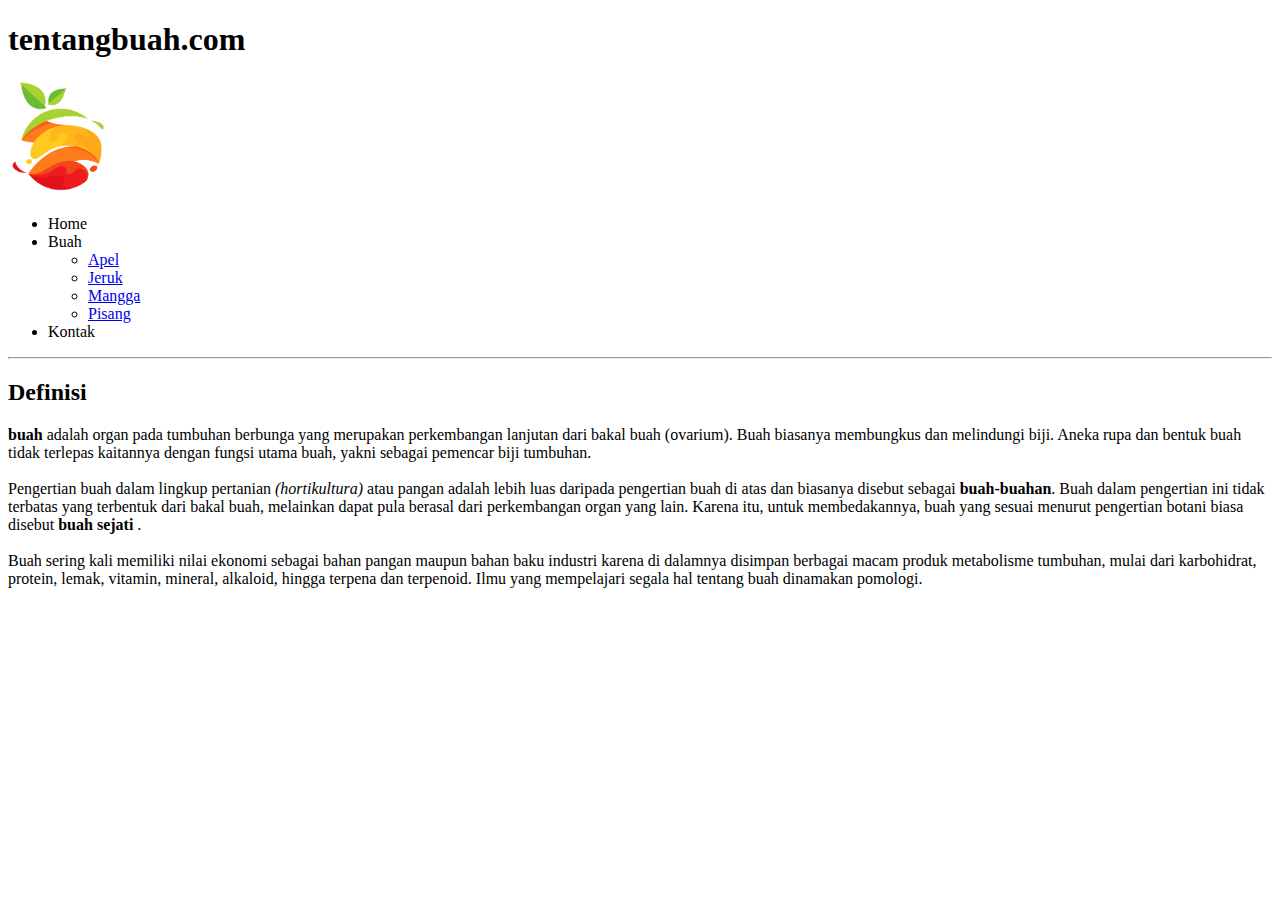
<file: HTML-CSS/index.html>
<!DOCTYPE html>
<html lang="en">
  <head>
    <meta charset="UTF-8" />
    <meta name="viewport" content="width=device-width, initial-scale=1.0" />
    <title>tentangbuah.com</title>
  </head>
  <body>
    <h1>tentangbuah.com</h1>
    <img src="pics/buah.png" width="100" alt="" />
    <ul>
      <li>Home</li>
      <li>
        Buah
        <ul>
          <li><a href="pages/apel.html"> Apel</a></li>
          <li><a href="#">Jeruk</a></li>
          <li><a href="#">Mangga</a></li>
          <li><a href="#">Pisang</a></li>
        </ul>
      </li>
      <li>Kontak</li>
    </ul>
    <hr />
    <h2>Definisi</h2>
    <p>
      <strong>buah</strong> adalah organ pada tumbuhan berbunga yang merupakan
      perkembangan lanjutan dari bakal buah (ovarium). Buah biasanya membungkus
      dan melindungi biji. Aneka rupa dan bentuk buah tidak terlepas kaitannya
      dengan fungsi utama buah, yakni sebagai pemencar biji tumbuhan.
      <br /><br />
      Pengertian buah dalam lingkup pertanian <em>(hortikultura)</em> atau
      pangan adalah lebih luas daripada pengertian buah di atas dan biasanya
      disebut sebagai <strong> buah-buahan</strong>. Buah dalam pengertian ini
      tidak terbatas yang terbentuk dari bakal buah, melainkan dapat pula
      berasal dari perkembangan organ yang lain. Karena itu, untuk
      membedakannya, buah yang sesuai menurut pengertian botani biasa disebut
      <strong>buah sejati</strong> . <br /><br />
      Buah sering kali memiliki nilai ekonomi sebagai bahan pangan maupun bahan
      baku industri karena di dalamnya disimpan berbagai macam produk
      metabolisme tumbuhan, mulai dari karbohidrat, protein, lemak, vitamin,
      mineral, alkaloid, hingga terpena dan terpenoid. Ilmu yang mempelajari
      segala hal tentang buah dinamakan pomologi.
    </p>
  </body>
</html>
</file>
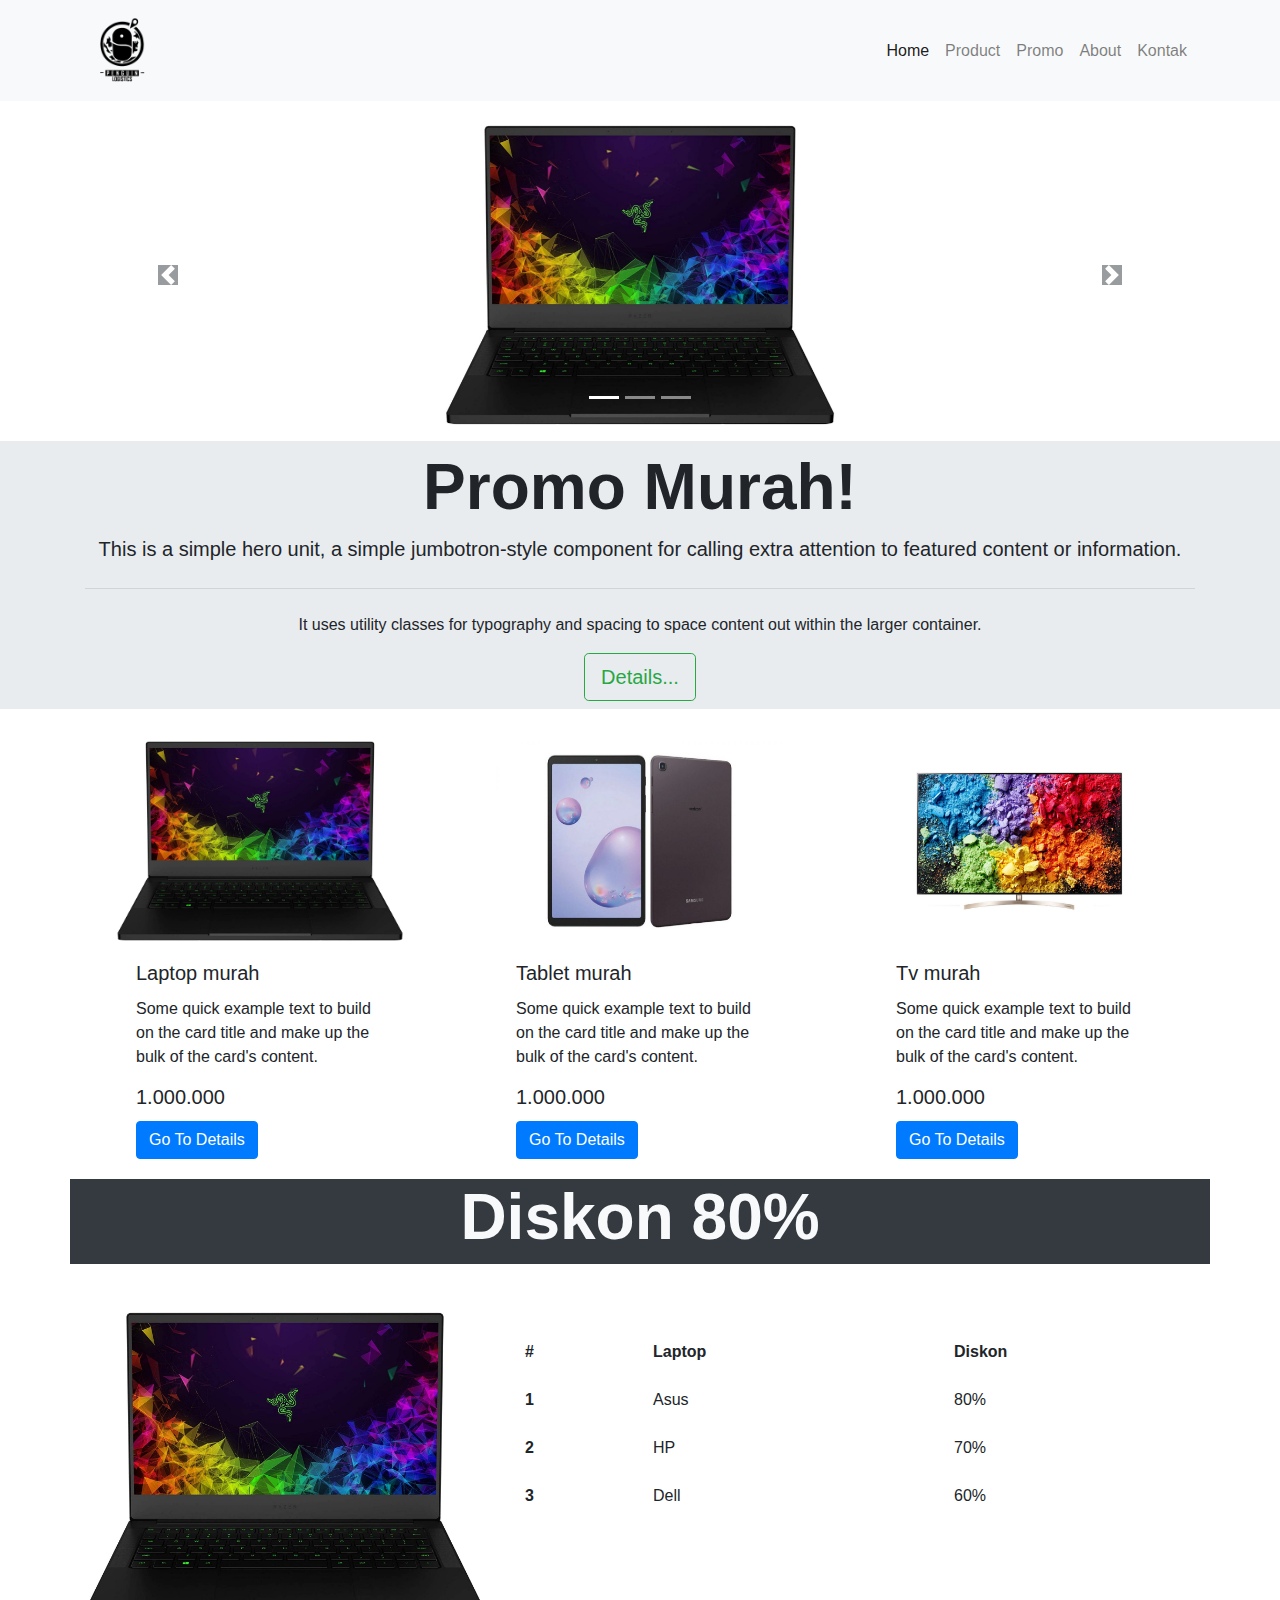
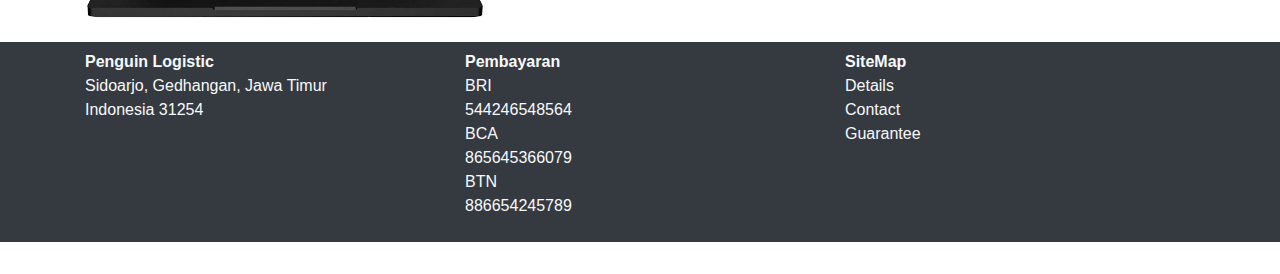
<file: wee #6/Bootstrap-html/index.html>
<!DOCTYPE html>
<html lang="en">
  <head>
    <meta charset="UTF-8" />
    <meta name="viewport" content="width=device-width, initial-scale=1.0" />
    <link rel="stylesheet" href="bootstrap/css/bootstrap.min.css" />
    <link rel="stylesheet" href="style.css" />
    <title>Penguin Logistic | Supply</title>
  </head>
  <body>
    <!-- Navigasi -->

    <nav class="navbar navbar-light bg-light navbar-expand-sm sticky-top">
      <div class="container">
        <a class="navbar-brand" href="#">
          <img src="img/Penguin_Logistics_2.webp" width="75" alt="" loading="Sangvis" />
        </a>
        <button
          class="navbar-toggler"
          type="button"
          data-toggle="collapse"
          data-target="#navbarNav"
          aria-controls="navbarNav"
          aria-expanded="false"
          aria-label="Toggle navigation"
        >
          <span class="navbar-toggler-icon"></span>
        </button>
        <div class="collapse navbar-collapse" id="navbarNav">
          <ul class="navbar-nav ml-auto">
            <li class="nav-item active">
              <a class="nav-link" href="#">Home </a>
            </li>
            <li class="nav-item">
              <a class="nav-link" href="#Product">Product</a>
            </li>
            <li class="nav-item">
              <a class="nav-link" href="#Promo">Promo</a>
            </li>
            <li class="nav-item">
              <a class="nav-link" href="#About">About</a>
            </li>
            <li class="nav-item">
              <a
                class="nav-link"
                href="#"
                data-toggle="modal"
                data-target="#exampleModal"
                >Kontak</a
              >
            </li>
          </ul>
        </div>
      </div>
    </nav>



    <div class="container mt-4 mb-3">
      <div
        id="carouselExampleIndicators"
        class="carousel slide"
        data-ride="carousel"
      >
        <ol class="carousel-indicators">
          <li
            data-target="#carouselExampleIndicators"
            data-slide-to="0"
            class="active"
          ></li>
          <li data-target="#carouselExampleIndicators" data-slide-to="1"></li>
          <li data-target="#carouselExampleIndicators" data-slide-to="2"></li>
        </ol>



        <div class="carousel-inner">
          <div class="carousel-item active">
            <img src="img/1.jpg" class="d-block" alt="..." />
          </div>
          <div class="carousel-item">
            <img src="img/3.jpg" class="d-block" alt="..." />
          </div>
          <div class="carousel-item">
            <img src="img/4.png" class="d-block" alt="..." />
          </div>
        </div>
        <a
          class="carousel-control-prev"
          href="#carouselExampleIndicators"
          role="button"
          data-slide="prev"
        >
          <span
            class="carousel-control-prev-icon bg-dark"
            aria-hidden="true"
          ></span>
          <span class="sr-only">Previous</span>
        </a>
        <a
          class="carousel-control-next"
          href="#carouselExampleIndicators"
          role="button"
          data-slide="next"
        >
          <span
            class="carousel-control-next-icon bg-dark"
            aria-hidden="true"
          ></span>
          <span class="sr-only">Next</span>
        </a>
      </div>
    </div>



    <div class="jumbotron jumbotron-fluid text-center">
      <div class="container">
        <h1 class="display-1">Promo Murah!</h1>
        <p class="lead">
          This is a simple hero unit, a simple jumbotron-style component for
          calling extra attention to featured content or information.
        </p>
        <hr class="my-4" />
        <p>
          It uses utility classes for typography and spacing to space content
          out within the larger container.
        </p>
        <a class="btn btn-outline-success btn-lg" href="#" role="button"
          >Details...</a
        >
      </div>
    </div>



    <div class="container" id="Product">
      <div class="row">
        <div class="col-lg-4 d-flex justify-content-center">
          <div class="card border-0">
            <img src="img/1.jpg" class="card-img-top" alt="..." />
            <div class="card-body">
              <h5 class="card-title">Laptop murah</h5>
              <p class="card-text">
                Some quick example text to build on the card title and make up
                the bulk of the card's content.
              </p>
              <h5 class="card-title">1.000.000</h5>
              <a href="#" class="btn btn-primary">Go To Details</a>
            </div>
          </div>
        </div>

        <div class="col-lg-4 d-flex justify-content-center">
          <div class="card border-0">
            <img src="img/3.jpg" class="card-img-top" alt="..." />
            <div class="card-body">
              <h5 class="card-title">Tablet murah</h5>
              <p class="card-text">
                Some quick example text to build on the card title and make up
                the bulk of the card's content.
              </p>
              <h5 class="card-title">1.000.000</h5>
              <a href="#" class="btn btn-primary">Go To Details</a>
            </div>
          </div>
        </div>

        <div class="col-lg-4 d-flex justify-content-center">
          <div class="card border-0">
            <img src="img/4.jpg" class="card-img-top" alt="..." />
            <div class="card-body">
              <h5 class="card-title">Tv murah</h5>
              <p class="card-text">
                Some quick example text to build on the card title and make up
                the bulk of the card's content.
              </p>
              <h5 class="card-title">1.000.000</h5>
              <a href="#" class="btn btn-primary">Go To Details</a>
            </div>
          </div>
        </div>
      </div>
    </div>




    <div class="container" id="Promo">
      <div class="row text-center bg-dark text-light">
        <div class="col">
          <h1>Diskon 80%</h1>
        </div>
      </div>
      <div class="row mt-5">
        <div class="col-lg-4">
          <img src="img/1.jpg" width="400" alt="" />
        </div>
        <div class="col-lg-8">
          <table class="table mt-3 ml-5 table-borderless">
            <thead>
              <tr>
                <th scope="col">#</th>
                <th scope="col">Laptop</th>
                <th scope="col">Diskon</th>
              </tr>
            </thead>
            <tbody>
              <tr>
                <th scope="row">1</th>
                <td>Asus</td>
                <td>80%</td>
              </tr>
              <tr>
                <th scope="row">2</th>
                <td>HP</td>
                <td>70%</td>
              </tr>
              <tr>
                <th scope="row">3</th>
                <td>Dell</td>
                <td>60%</td>
              </tr>
            </tbody>
          </table>
        </div>
      </div>
    </div>



    <div class="jumbotron jumbotron-fluid bg-dark text-light mt-4">
      <div class="container">
        <div class="row">
          <div class="col-lg-4">
            <p>
              <strong>Penguin Logistic</strong> <br />
              Sidoarjo, Gedhangan, Jawa Timur <br />
              Indonesia 31254
            </p>
          </div>
          <div class="col-lg-4">
            <p>
              <strong>Pembayaran</strong>
              <br />
              BRI <br />
              544246548564 <br />
              BCA <br />
              865645366079 <br />
              BTN <br />
              886654245789
            </p>
          </div>
          <div class="col-lg-4">
            <p>
              <strong>SiteMap</strong> <br />
              Details <br />
              Contact <br />
              Guarantee <br />
            </p>
          </div>
        </div>
      </div>
    </div>



    <div
      class="modal fade"
      id="exampleModal"
      tabindex="-1"
      aria-labelledby="exampleModalLabel"
      aria-hidden="true"
    >
      <div class="modal-dialog modal-dialog-centered">
        <div class="modal-content">
          <div class="modal-header">
            <h5 class="modal-title" id="exampleModalLabel">Form Kontak</h5>
            <button
              type="button"
              class="close"
              data-dismiss="modal"
              aria-label="Close"
            >
              <span aria-hidden="true">&times;</span>
            </button>
          </div>

          <div class="modal-body">
            <form>
              <div class="row">
                <div class="col">
                  <div class="form-group">
                    <label for="exampleInputEmail1">Nama</label>
                    <input
                      type="text"
                      class="form-control"
                      id="exampleInputEmail1"
                      aria-describedby="emailHelp"
                    />
                    <small id="emailHelp" class="form-text text-muted"
                      >Masukkan Username</small
                    >
                  </div>
                </div>
              </div>

              <div class="row">
                <div class="col-md-6">
                  <div class="form-group">
                    <label for="exampleInputPassword1">Alamat</label>
                    <input
                      type="text"
                      class="form-control"
                      id="exampleInputPassword1"
                    />
                  </div>
                </div>
                <div class="col-md-3">
                  <div class="form-group">
                    <label for="exampleInputPassword1">Kota</label>
                    <input
                      type="text"
                      class="form-control"
                      id="exampleInputPassword1"
                    />
                  </div>
                </div>
                <div class="col-md-3">
                  <div class="form-group">
                    <label for="exampleInputPassword1">Kode Post</label>
                    <input
                      type="text"
                      class="form-control"
                      id="exampleInputPassword1"
                    />
                  </div>
                </div>
              </div>
            </form>
          </div>

          <div class="modal-footer">
            <button
              type="button"
              class="btn btn-secondary"
              data-dismiss="modal"
            >
              Close
            </button>
            <button type="button" class="btn btn-primary" data-dismiss="modal">
              Kirim
            </button>
          </div>
        </div>
      </div>
    </div>



    <script
      src="https://code.jquery.com/jquery-3.5.1.slim.min.js"
      integrity="sha384-DfXdz2htPH0lsSSs5nCTpuj/zy4C+OGpamoFVy38MVBnE+IbbVYUew+OrCXaRkfj"
      crossorigin="anonymous"
    ></script>
    <script
      src="https://cdn.jsdelivr.net/npm/popper.js@1.16.1/dist/umd/popper.min.js"
      integrity="sha384-9/reFTGAW83EW2RDu2S0VKaIzap3H66lZH81PoYlFhbGU+6BZp6G7niu735Sk7lN"
      crossorigin="anonymous"
    ></script>
    <script src="bootstrap/js/bootstrap.min.js"></script>
  </body>
</html>
</file>
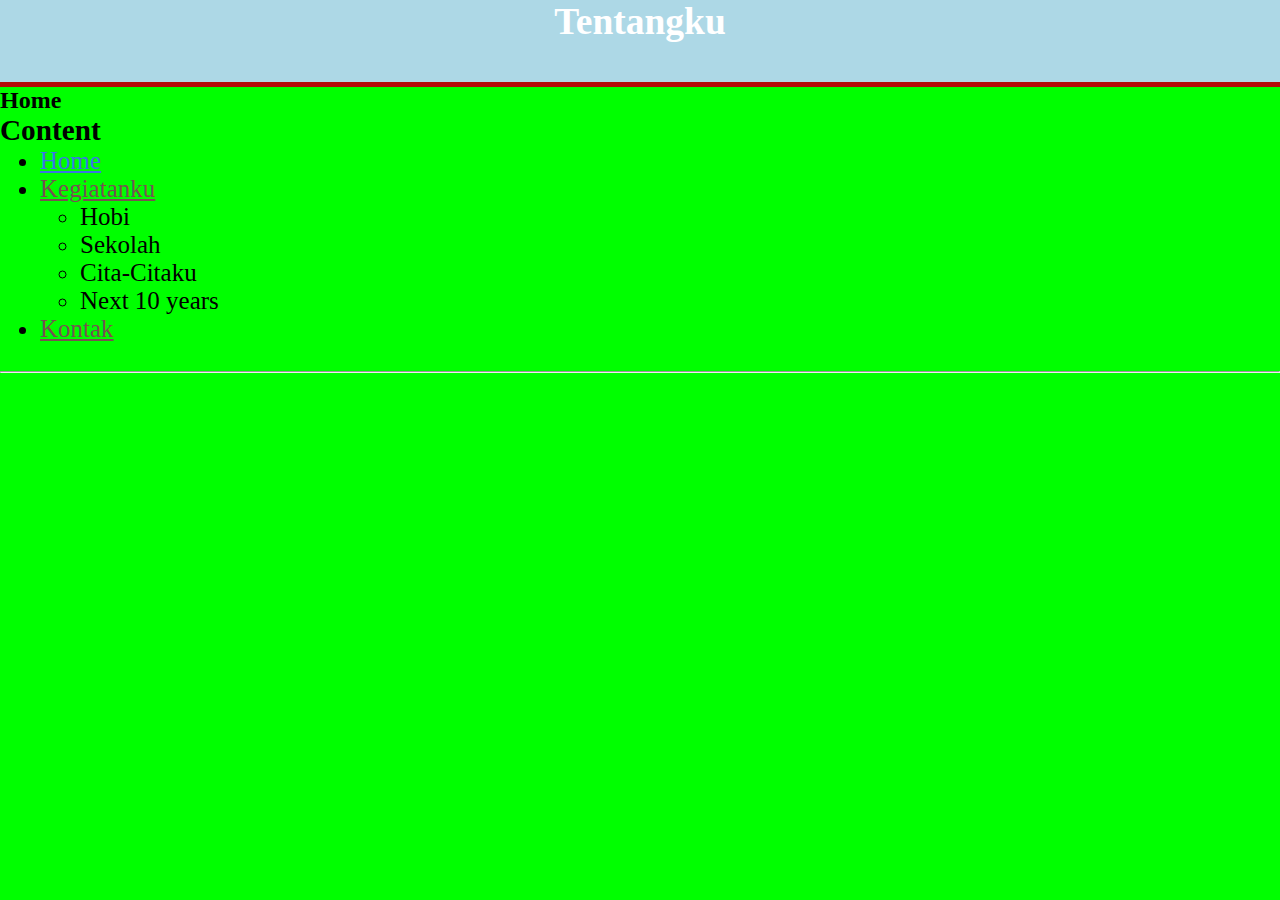
<file: Tentangku/Home.html>
<!DOCTYPE html>
<html lang="en">
  <head>
    <link rel="stylesheet" type="text/css" href="CSS/tentangku.css" />
    <meta charset="UTF-8" />
    <meta name="viewport" content="width=device-width, initial-scale=1.0" />
    <title>Tentangku.com - Page1</title>
  </head>
  <body bgcolor="lime">
    <header>
      <div class="header">
        <center><h2>Tentangku</h1></center>
      </div>
    </header>
      <div class="home">
        <h2>Home</h2>
      </div>
    <div class="content">
      <h3>Content</h3>
      <ul>
        <li><a href="">Home</a></li>
        <li>
          <a href="HTML/Kegiatanku.html">Kegiatanku</a>
          <ul>
            <li>Hobi</li>
            <li>Sekolah</li>
            <li>Cita-Citaku</li>
            <li>Next 10 years</li>
          </ul>
        </li>
        <li><a href="HTML/Kontak.html">Kontak</a></li>
      </ul>
      <br />
      <hr />
    </div>
  </body>
</html>
</file>
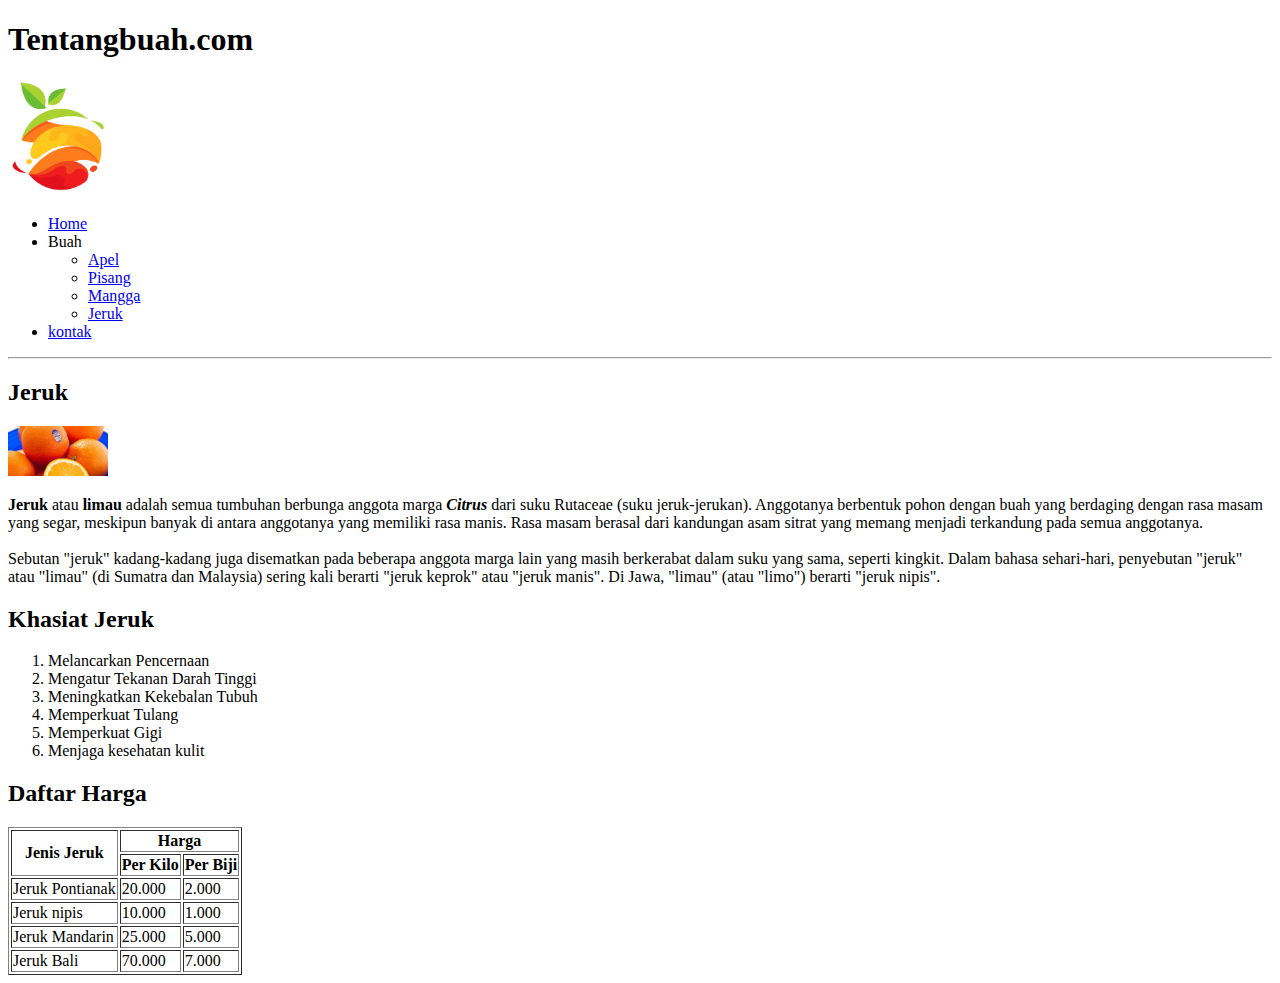
<file: HTML-CSS/pages/jeruk.html>
<!DOCTYPE html>
<html lang="en">
  <head>
    <meta charset="UTF-8" />
    <meta name="viewport" content="width=device-width, initial-scale=1.0" />
    <meta http-equiv="X-UA-Compatible" content="ie=edge" />
    <title>Tentangbuah.com - Jeruk</title>
  </head>
  <body>
    <h1>Tentangbuah.com</h1>
    <img src="../pics/buah.png" width="100" alt="" />
    <ul>
      <li><a href="../index.html">Home</a></li>
      <li>
        Buah
        <ul>
          <li><a href="apel.html"> Apel </a></li>
          <li><a href="pisang.html"> Pisang </a></li>
          <li><a href="mangga.html"> Mangga </a></li>
          <li><a href="jeruk.html"> Jeruk </a></li>
        </ul>
      </li>

      <li><a href="kontak.html">kontak</a></li>
    </ul>
    <hr />
    <h2>Jeruk</h2>
    <img src="../pics/jerucc.jpg" width="100" alt="" />
    <p>
      <strong>Jeruk</strong> atau <strong>limau </strong> adalah semua tumbuhan
      berbunga anggota marga <strong><em>Citrus</em></strong> dari suku Rutaceae
      (suku jeruk-jerukan). Anggotanya berbentuk pohon dengan buah yang
      berdaging dengan rasa masam yang segar, meskipun banyak di antara
      anggotanya yang memiliki rasa manis. Rasa masam berasal dari kandungan
      asam sitrat yang memang menjadi terkandung pada semua anggotanya.
      <br /><br />
      Sebutan "jeruk" kadang-kadang juga disematkan pada beberapa anggota marga
      lain yang masih berkerabat dalam suku yang sama, seperti kingkit. Dalam
      bahasa sehari-hari, penyebutan "jeruk" atau "limau" (di Sumatra dan
      Malaysia) sering kali berarti "jeruk keprok" atau "jeruk manis". Di Jawa,
      "limau" (atau "limo") berarti "jeruk nipis".
    </p>
    <h2>Khasiat Jeruk</h2>
    <ol>
      <li>Melancarkan Pencernaan</li>
      <li>Mengatur Tekanan Darah Tinggi</li>
      <li>Meningkatkan Kekebalan Tubuh</li>
      <li>Memperkuat Tulang</li>
      <li>Memperkuat Gigi</li>
      <li>Menjaga kesehatan kulit</li>
    </ol>
    <h2>Daftar Harga</h2>
    <table border="1">
      <thead>
        <tr>
          <th rowspan="2">Jenis Jeruk</th>
          <th colspan="2">Harga</th>
        </tr>
        <tr>
          <th>Per Kilo</th>
          <th>Per Biji</th>
        </tr>
      </thead>
      <tbody>
        <tr>
          <td>Jeruk Pontianak</td>
          <td>20.000</td>
          <td>2.000</td>
        </tr>
        <tr>
          <td>Jeruk nipis</td>
          <td>10.000</td>
          <td>1.000</td>
        </tr>
        <tr>
          <td>Jeruk Mandarin</td>
          <td>25.000</td>
          <td>5.000</td>
        </tr>
        <tr>
          <td>Jeruk Bali</td>
          <td>70.000</td>
          <td>7.000</td>
        </tr>
      </tbody>
    </table>
  </body>
</html>
</file>
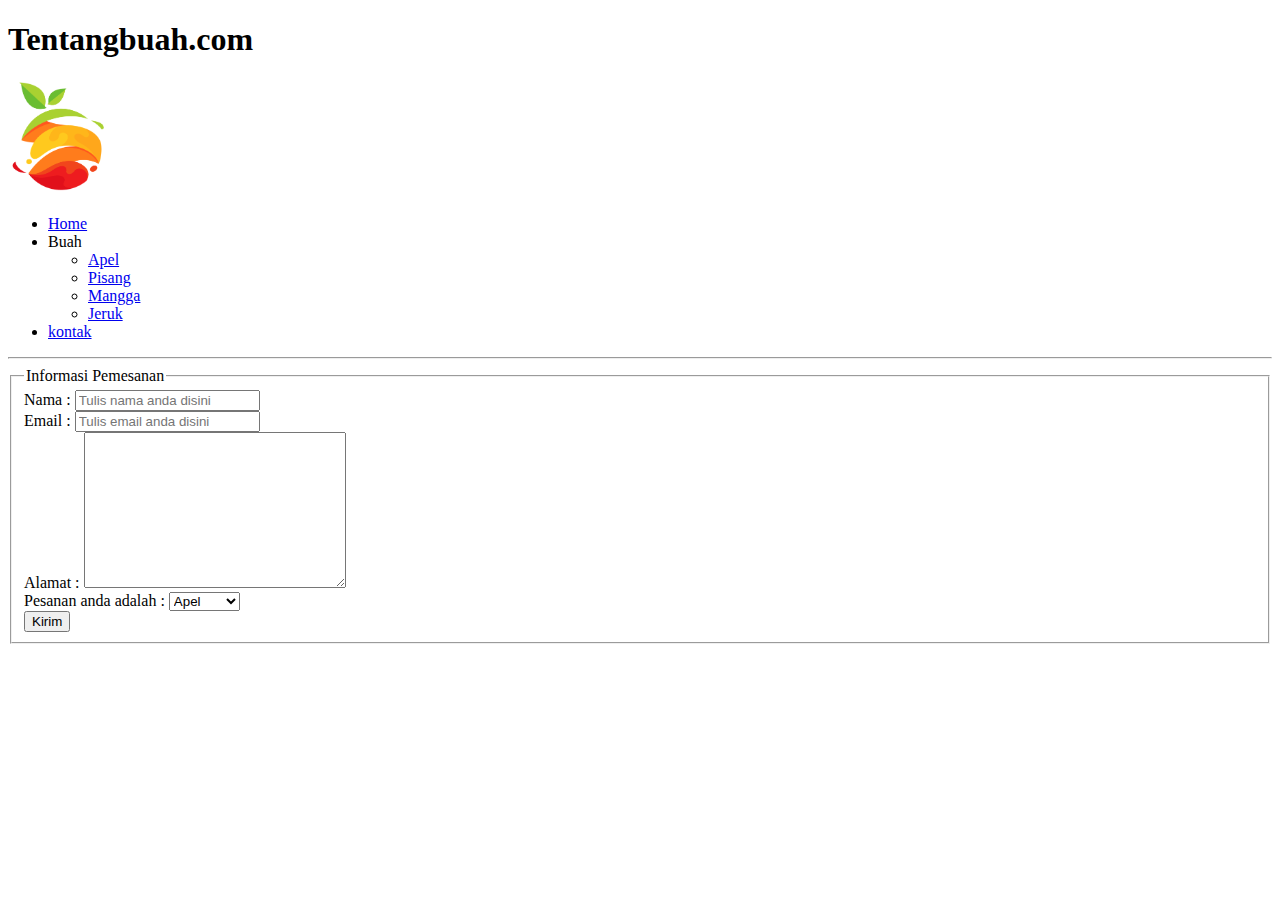
<file: HTML-CSS/pages/kontak.html>
<!DOCTYPE html>
<html lang="en">
  <head>
    <meta charset="UTF-8" />
    <meta name="viewport" content="width=device-width, initial-scale=1.0" />
    <meta http-equiv="X-UA-Compatible" content="ie=edge" />
    <title>tentangbuah.com - kontak</title>
  </head>
  <body>
    <h1>Tentangbuah.com</h1>
    <img src="../pics/buah.png" width="100" alt="" />
    <ul>
      <li><a href="../index.html">Home</a></li>
      <li>
        Buah
        <ul>
          <li><a href="apel.html"> Apel </a></li>
          <li><a href="pisang.html"> Pisang </a></li>
          <li><a href="mangga.html"> Mangga </a></li>
          <li><a href="jeruk.html"> Jeruk </a></li>
        </ul>
      </li>

      <li><a href="kontak.html">kontak</a></li>
    </ul>
    <hr />
    <form action="Apel.html" method="get">
      <fieldset>
        <legend>Informasi Pemesanan</legend>
        <label for="Nama">Nama :</label>
        <input
          type="text"
          name="Nama"
          id=""
          placeholder="Tulis nama anda disini"
        />
        <br />
        <label for="Email">Email :</label>
        <input
          type="text"
          name="Email"
          id=""
          placeholder="Tulis email anda disini"
          required
        />
        <br />
        <label for="Alamat">Alamat :</label>
        <textarea name="Alamat" id="" cols="30" rows="10"></textarea>
        <br />
        <label for="cars">Pesanan anda adalah :</label>
        <select id="cars" name="cars">
          <option value="volvo">Apel</option>
          <option value="saab">Jeruk</option>
          <option value="fiat">Mangga</option>
          <option value="audi">Pisang</option>
        </select>
        <br />
        <input type="Submit" name="Kirim" value="Kirim" />
      </fieldset>
    </form>
  </body>
</html>
</file>
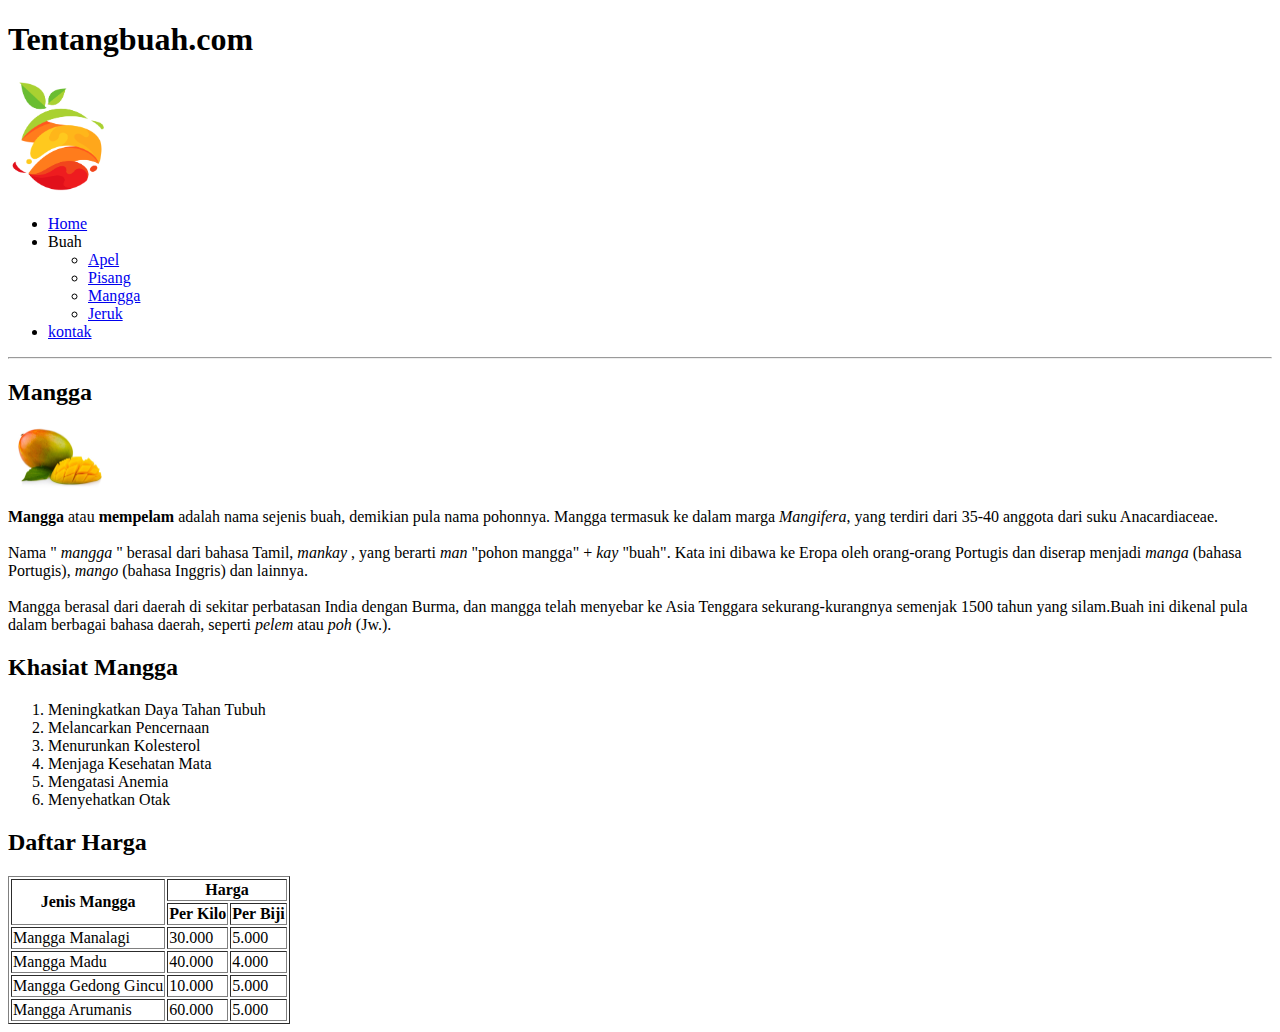
<file: HTML-CSS/pages/mangga.html>
<!DOCTYPE html>
<html lang="en">
  <head>
    <meta charset="UTF-8" />
    <meta name="viewport" content="width=device-width, initial-scale=1.0" />
    <meta http-equiv="X-UA-Compatible" content="ie=edge" />
    <title>Tentangbuah.com - Mangga</title>
  </head>
  <body>
    <h1>Tentangbuah.com</h1>
    <img src="../pics/buah.png" width="100" alt="" />
    <ul>
      <li><a href="../index.html">Home</a></li>
      <li>
        Buah
        <ul>
          <li><a href="apel.html"> Apel </a></li>
          <li><a href="pisang.html"> Pisang </a></li>
          <li><a href="mangga.html"> Mangga </a></li>
          <li><a href="jeruk.html"> Jeruk </a></li>
        </ul>
      </li>

      <li><a href="../pages/kontak.html">kontak</a></li>
    </ul>
    <hr />
    <h2>Mangga</h2>
    <img src="../pics/mangga.jpg" width="100" alt="" />
    <p>
      <strong>Mangga</strong> atau <strong>mempelam</strong> adalah nama sejenis
      buah, demikian pula nama pohonnya. Mangga termasuk ke dalam marga
      <em>Mangifera</em>, yang terdiri dari 35-40 anggota dari suku
      Anacardiaceae. <br /><br />
      Nama " <em>mangga</em> " berasal dari bahasa Tamil, <em>mankay</em> , yang
      berarti <em>man</em> "pohon mangga" + <em> kay</em> "buah". Kata ini
      dibawa ke Eropa oleh orang-orang Portugis dan diserap menjadi
      <em>manga</em> (bahasa Portugis), <em>mango</em> (bahasa Inggris) dan
      lainnya. <br /><br />
      Mangga berasal dari daerah di sekitar perbatasan India dengan Burma, dan
      mangga telah menyebar ke Asia Tenggara sekurang-kurangnya semenjak 1500
      tahun yang silam.Buah ini dikenal pula dalam berbagai bahasa daerah,
      seperti <em>pelem</em> atau <em>poh</em> (Jw.).
    </p>
    <h2>Khasiat Mangga</h2>
    <ol>
      <li>Meningkatkan Daya Tahan Tubuh</li>
      <li>Melancarkan Pencernaan</li>
      <li>Menurunkan Kolesterol</li>
      <li>Menjaga Kesehatan Mata</li>
      <li>Mengatasi Anemia</li>
      <li>Menyehatkan Otak</li>
    </ol>
    <h2>Daftar Harga</h2>
    <table border="1">
      <thead>
        <tr>
          <th rowspan="2">Jenis Mangga</th>
          <th colspan="2">Harga</th>
        </tr>
        <tr>
          <th>Per Kilo</th>
          <th>Per Biji</th>
        </tr>
      </thead>
      <tbody>
        <tr>
          <td>Mangga Manalagi</td>
          <td>30.000</td>
          <td>5.000</td>
        </tr>
        <tr>
          <td>Mangga Madu</td>
          <td>40.000</td>
          <td>4.000</td>
        </tr>
        <tr>
          <td>Mangga Gedong Gincu</td>
          <td>10.000</td>
          <td>5.000</td>
        </tr>
        <tr>
          <td>Mangga Arumanis</td>
          <td>60.000</td>
          <td>5.000</td>
        </tr>
      </tbody>
    </table>
  </body>
</html>
</file>
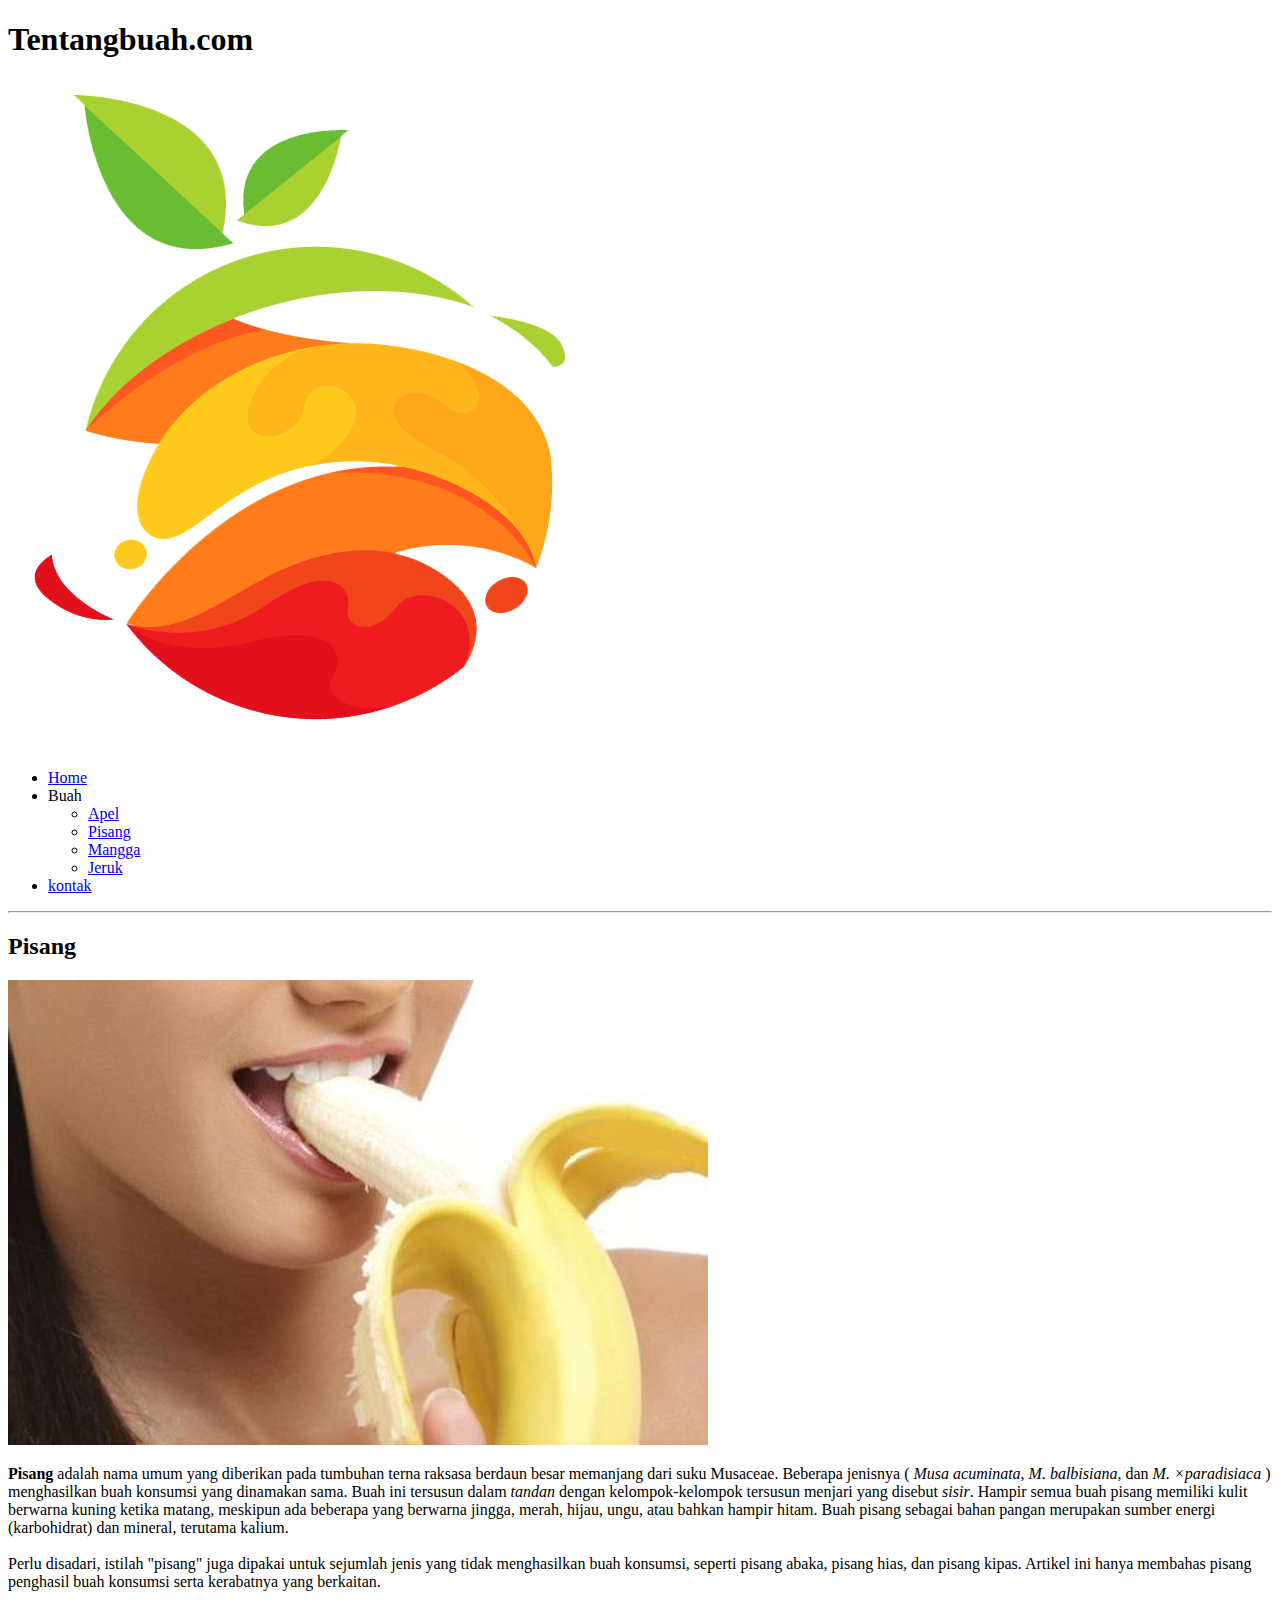
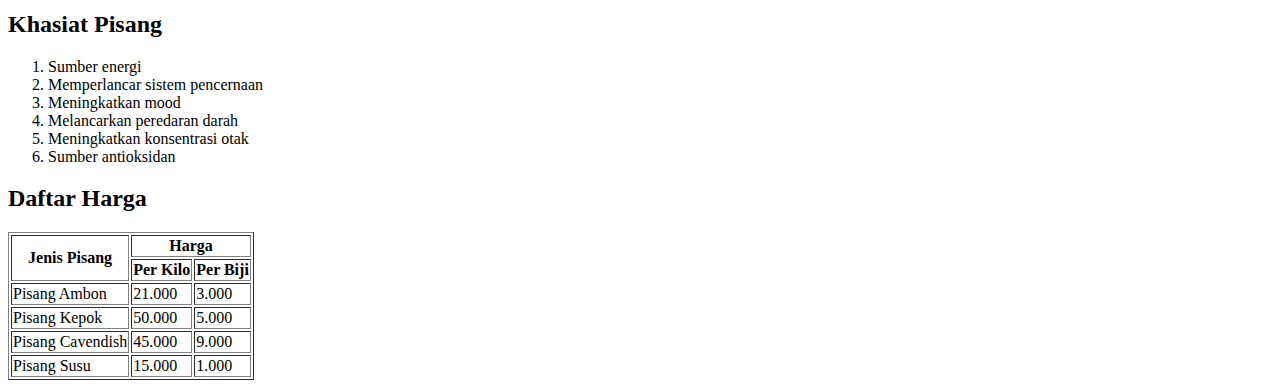
<file: HTML-CSS/pages/pisang.html>
<!DOCTYPE html>
<html lang="en">
  <head>
    <meta charset="UTF-8" />
    <meta name="viewport" content="width=device-width, initial-scale=1.0" />
    <title>tentangbuah.com - pisang</title>
  </head>
  <body>
    <h1>Tentangbuah.com</h1>
    <img src="../pics/buah.png" alt="" />
    <ul>
      <li><a href="../index.html">Home</a></li>
      <li>
        Buah
        <ul>
          <li><a href="apel.html"> Apel </a></li>
          <li><a href="pisang.html"> Pisang </a></li>
          <li><a href="mangga.html"> Mangga </a></li>
          <li><a href="jeruk.html"> Jeruk </a></li>
        </ul>
      </li>

      <li><a href="../pages/kontak.html">kontak</a></li>
    </ul>
    <hr />
    <h2>Pisang</h2>
    <img src="../pics/pisang.jpg" alt="" />
    <p>
      <strong>Pisang</strong> adalah nama umum yang diberikan pada tumbuhan
      terna raksasa berdaun besar memanjang dari suku Musaceae. Beberapa
      jenisnya ( <em>Musa acuminata</em>, <em>M. balbisiana</em>, dan
      <em>M. ×paradisiaca</em> ) menghasilkan buah konsumsi yang dinamakan sama.
      Buah ini tersusun dalam <em>tandan </em> dengan kelompok-kelompok tersusun
      menjari yang disebut <em>sisir</em>. Hampir semua buah pisang memiliki
      kulit berwarna kuning ketika matang, meskipun ada beberapa yang berwarna
      jingga, merah, hijau, ungu, atau bahkan hampir hitam. Buah pisang sebagai
      bahan pangan merupakan sumber energi (karbohidrat) dan mineral, terutama
      kalium. <br /><br />
      Perlu disadari, istilah "pisang" juga dipakai untuk sejumlah jenis yang
      tidak menghasilkan buah konsumsi, seperti pisang abaka, pisang hias, dan
      pisang kipas. Artikel ini hanya membahas pisang penghasil buah konsumsi
      serta kerabatnya yang berkaitan.
    </p>
    <h2>Khasiat Pisang</h2>
    <ol>
      <li>Sumber energi</li>
      <li>Memperlancar sistem pencernaan</li>
      <li>Meningkatkan mood</li>
      <li>Melancarkan peredaran darah</li>
      <li>Meningkatkan konsentrasi otak</li>
      <li>Sumber antioksidan</li>
    </ol>
    <h2>Daftar Harga</h2>
    <table border="1">
      <thead>
        <tr>
          <th rowspan="2">Jenis Pisang</th>
          <th colspan="2">Harga</th>
        </tr>
        <tr>
          <th>Per Kilo</th>
          <th>Per Biji</th>
        </tr>
      </thead>
      <tbody>
        <tr>
          <td>Pisang Ambon</td>
          <td>21.000</td>
          <td>3.000</td>
        </tr>
        <tr>
          <td>Pisang Kepok</td>
          <td>50.000</td>
          <td>5.000</td>
        </tr>
        <tr>
          <td>Pisang Cavendish</td>
          <td>45.000</td>
          <td>9.000</td>
        </tr>
        <tr>
          <td>Pisang Susu</td>
          <td>15.000</td>
          <td>1.000</td>
        </tr>
      </tbody>
    </table>
  </body>
</html>
</file>
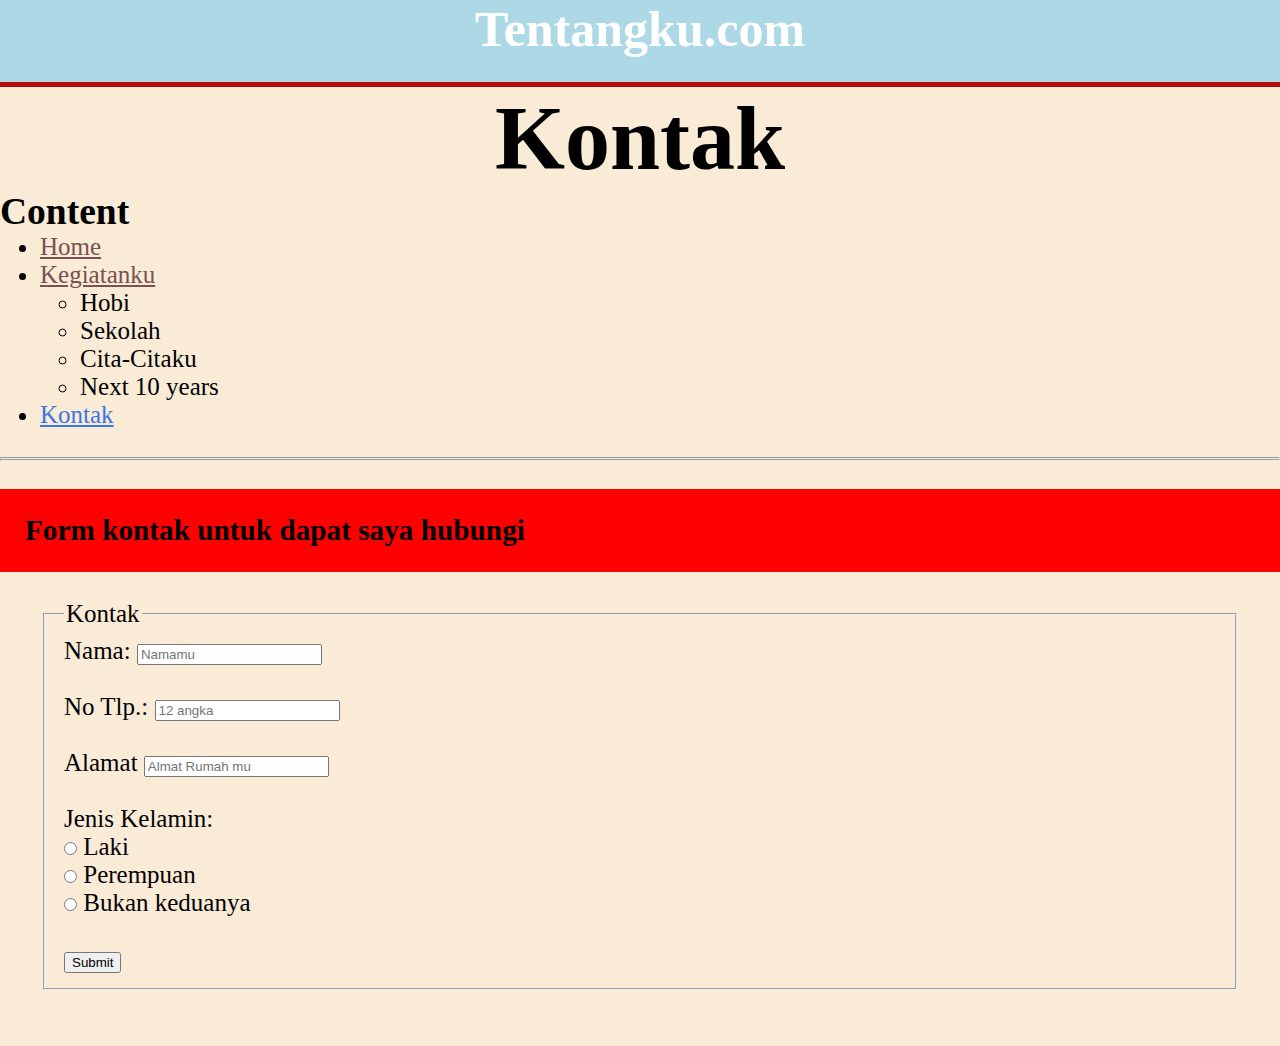
<file: Tentangku/HTML/Kontak.html>
<!DOCTYPE html>
<html lang="en">
  <head>
    <style>
      h3 {
        background-color: red;
        font-family: "Times New Roman";
        padding: 25px;
      }
    </style>
    <link rel="stylesheet" type="text/css" href="../CSS/tentangku.css" />
    <meta charset="UTF-8" />
    <meta name="viewport" content="width=device-width, initial-scale=1.0" />
    <title>Tentangku.com - Kontak</title>
  </head>
  <body bgcolor="antiquewhite">
    <header>
      <div class="header">
        <center><h1>Tentangku.com</h1></center>
      </div>
    </header>
    <center>
      <div class="theme">
        <h1>Kontak</h1>
      </div>
    </center>
    <div class="content">
      <h2>Content</h2>
      <ul>
        <li><a href="../Home.html">Home</a></li>
        <li>
          <a href="Kegiatanku.html">Kegiatanku</a>
          <ul>
            <li>Hobi</li>
            <li>Sekolah</li>
            <li>Cita-Citaku</li>
            <li>Next 10 years</li>
          </ul>
        </li>
        <li><a href="">Kontak</a></li>
      </ul>
      <br />
      <hr />
      <hr />
      <br />
      <h3>Form kontak untuk dapat saya hubungi</h3>
      <br />
      <form action="../Home.html" method="get">
        <fieldset>
          <legend>Kontak</legend>
          <label for="name">Nama:</label>
          <input
            type="text"
            name="name"
            id="name"
            placeholder="Namamu"
            required
          />
          <br /><br />
          <label for="no">No Tlp.:</label>
          <input
            type="tel"
            name="no"
            id="no"
            pattern="[0-9]{11}"
            placeholder="12 angka"
            required
          />
          <br /><br />
          <label for="alamat">Alamat</label>
          <input type="text" name="alamat" id="alamat" placeholder="Almat Rumah mu" required />
          <br /><br />
          Jenis Kelamin:
          <br />
          <input type="radio" id="male" name="gender" value="male" />
          <label for="male">Laki</label><br />
          <input type="radio" id="female" name="gender" value="Female" />
          <label for="female">Perempuan</label><br />
          <input type="radio" id="other" name="gender" value="Other" />
          <label for="other">Bukan keduanya</label>
          <br /><br />
          <input type="submit" value="Submit" />
        </fieldset>
      </form>
      <br /><br />
    </div>
  </body>
</html>
</file>
<file: wee #6/Bootstrap-html/style.css>
html {
  scroll-behavior: smooth;
}

.carousel-item img {
  height: 150px;
  margin-right: auto;
  margin-left: auto;
}

@media (min-width: 800px) {
  .carousel-item img {
    height: 300px;
  }
}

/* jumbotron */

.jumbotron {
  padding: 0.5rem;
}

.container h1 {
  font-size: 4em;
  font-weight: bold;
}

/* card */

.card img {
  height: 200px;
}

.card {
  width: 18rem;
}

/* promo */

#Promo img {
  width: 200px;
}

@media (min-width: 500px) {
  #Promo img {
    width: 400px;
  }
}
</file>
<file: Tentangku/CSS/tentangku.css>
* {
  margin: 0px;
}

header {
  background-color: lightblue;
  height: 82px;
  border-bottom: 5px solid rgb(180, 10, 10);
}
.header {
  color: white;
  font-size: 25px;
}
h1 {
  font-family: lucida sans;
}
.theme {
  font-family: lucida sans;
  font-size: 45px;
}
.content {
  font-family: gill sans;
  font-size: 25px;
}
a:link {
  color: rgb(121, 81, 81);
}
a:hover {
  color: rgb(151, 20, 20);
}
a:visited {
  color: rgb(59, 118, 228);
}
a:active {
  color: red;
}
fieldset {
  width: 90%;
  margin: auto;
}
.kegiatan {
  font-family: "Times New Roman";
  width: 90%;
  margin: auto;
}
.top {
  color: antiquewhite;
  padding: 20px;
  margin: auto;
}

img {
  padding: 50px;
  width: 450px;
}
</file>
